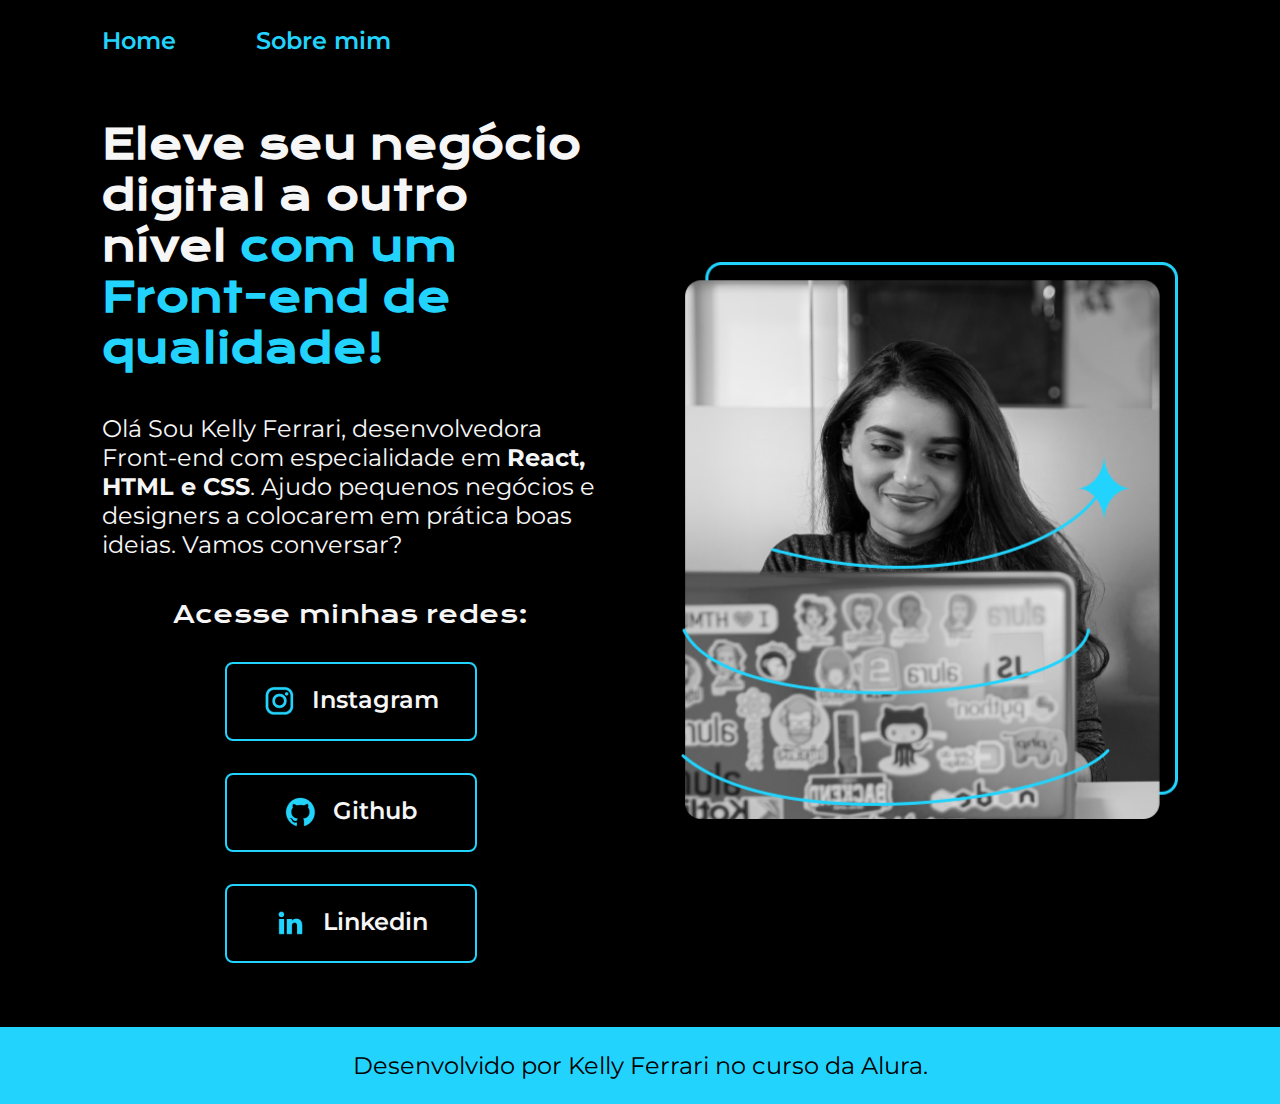
<file: index.html>
<!DOCTYPE html>
<html lang="pt-br">
<head>
    <meta charset="UTF-8">
    <meta http-equiv="X-UA-Compatible".content="IE=edge">
    <meta name="viewport" content="width=device-width,initial-scale=1.0">
    <title>Portifolio</title>
    <link rel="stylesheet" href="./styles/style.css">
</head>
<body>
    <header class="cabecalho">
        <nav class="cabecalho__menu">
            <a class="cabecalho__menu__link" href="index.html">Home</a>
            <a class="cabecalho__menu__link" href="about.html">Sobre mim</a>
        </nav>
    </header>
    <main class="apresentacao">
        <section class="apresentacao__conteudo">
            <h1 class="apresentacao__conteudo__titulo">Eleve seu negócio digital a outro nível <strong class="titulo-destaque"> com um Front-end de qualidade!</strong></h1>
            <p class="apresentacao__conteudo__texto">Olá Sou Kelly Ferrari, desenvolvedora Front-end com especialidade em <strong>React, HTML e CSS</strong>. Ajudo pequenos negócios e designers a colocarem em prática boas ideias. Vamos conversar? </p>
            <div class="apresentacao__links">
                <h2 class="apresentacao__links__subtitulo">Acesse minhas redes:</h2>
                <a class="apresentacao__links__navegacao" href="https://instagram.com/teacher_ferrari.kelly/">
                     <img src="./assets/instagram.png">
                     Instagram
                 </a>
                 <a class="apresentacao__links__navegacao" href="https://github.com/kellyforniac">
                     <img src="./assets/github.png">
                     Github
                </a>
                <a class="apresentacao__links__navegacao" href="https://linkedin.com/in/teacherkellyferrari">
                     <img src="./assets/linkedin.png">
                     Linkedin
                 </a>
            </div>
        </section>
        <img class= "apresentacao__imagem" src="Imagem.png" alt="Foto da Joana Santos programando">
    </main>
    <footer class="rodape">
        <p>Desenvolvido por Kelly Ferrari no curso da Alura.</p>
    </footer>
</body>
</html>
</file>
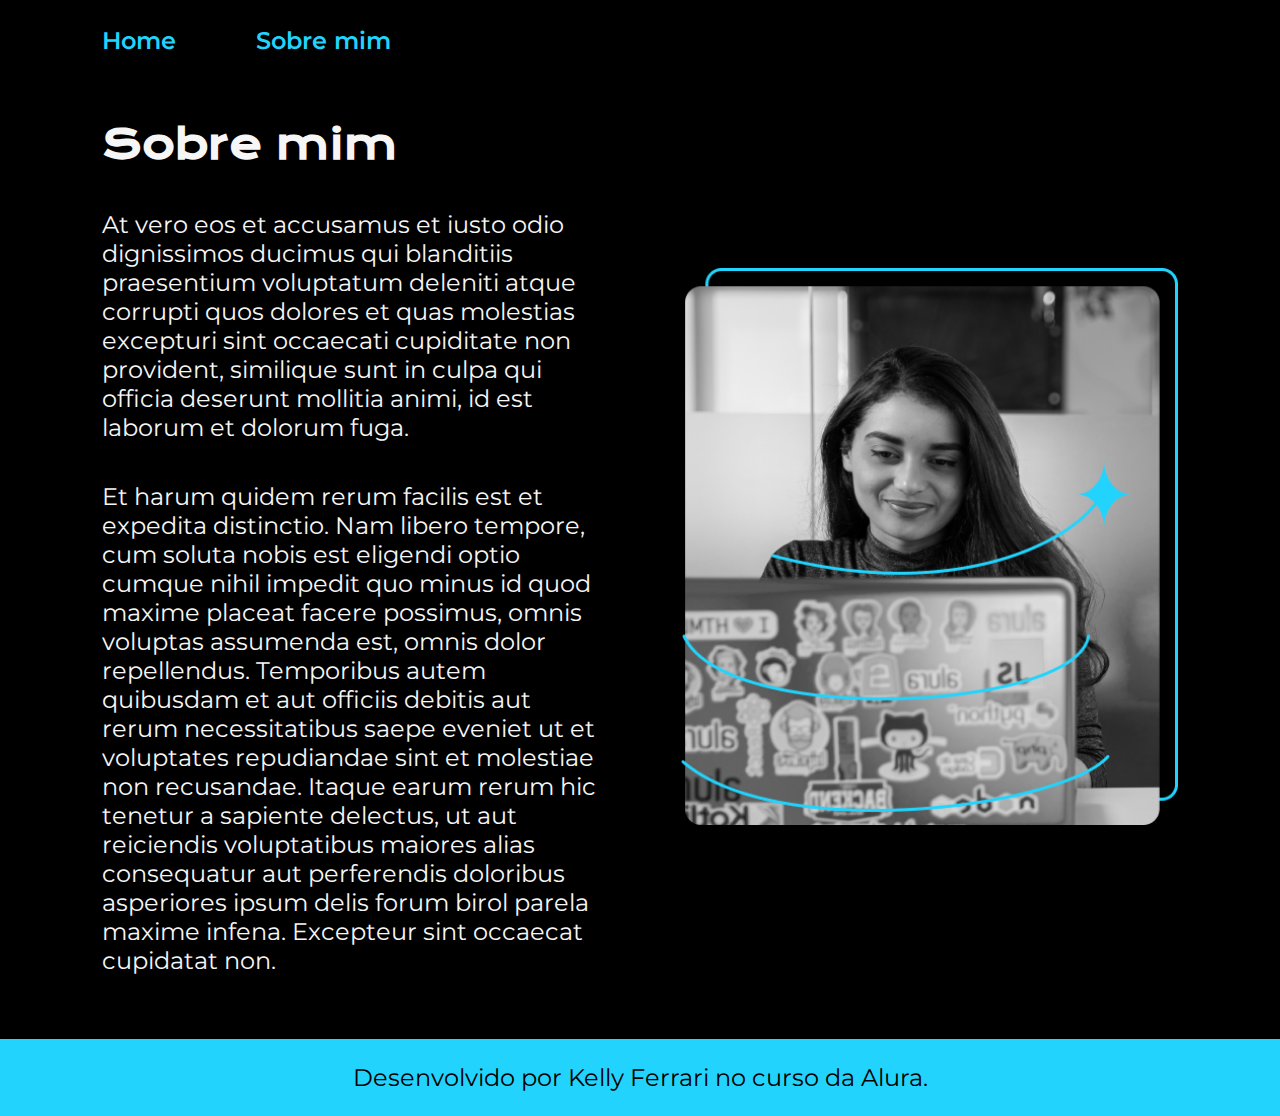
<file: about.html>
<!DOCTYPE html>
<html lang="pt-br">
<head>
    <meta charset="UTF-8">
    <meta http-equiv="X-UA-Compatible" content="IE=edge">
    <meta name="viewport" content="width=device-width, initial-scale=1.0">
    <title>Sobre mim</title>
    <link rel="stylesheet" href="./styles/style.css">
</head>
<body>
    <header class="cabecalho">
        <nav class="cabecalho__menu">
            <a class="cabecalho__menu__link" href="index.html">Home</a>
            <a class="cabecalho__menu__link" href="about.html">Sobre mim</a>
        </nav>
    </header>

    <main class="apresentacao">
        <section class="apresentacao__conteudo">
            <h1 class="apresentacao__conteudo__titulo">Sobre mim</h1>
            <p class="apresentacao__conteudo__texto">At vero eos et accusamus et iusto odio dignissimos ducimus qui blanditiis praesentium voluptatum deleniti atque corrupti quos dolores et quas molestias excepturi sint occaecati cupiditate non provident, similique sunt in culpa qui officia deserunt mollitia animi, id est laborum et dolorum fuga.</p>
            <p class="apresentacao__conteudo__texto">Et harum quidem rerum facilis est et expedita distinctio. Nam libero tempore, cum soluta nobis est eligendi optio cumque nihil impedit quo minus id quod maxime placeat facere possimus, omnis voluptas assumenda est, omnis dolor repellendus. Temporibus autem quibusdam et aut officiis debitis aut rerum necessitatibus saepe eveniet ut et voluptates repudiandae sint et molestiae non recusandae. Itaque earum rerum hic tenetur a sapiente delectus, ut aut reiciendis voluptatibus maiores alias consequatur aut perferendis doloribus asperiores ipsum delis forum birol parela maxime infena. Excepteur sint occaecat cupidatat non.</p>
        </section>
        <img class="apresentacao__imagem" src="Imagem.png" alt="Foto da Joana Santos programando">
    </main>
    
    <footer class="rodape">
        <p>Desenvolvido por Kelly Ferrari no curso da Alura.</p>
    </footer>
</body>
</html>
</file>
<file: styles/style.css>
@import urL('https://fonts.googleapis.com/css2?family=Krona+One&family=Montserrat&:wght@400;600&display=swap');

:root {
    --cor-primaria: #000000;
    --cor-secundaria: #F6F6F6;
    --cor-terciaria: #22D4FD;
    --cor-hover: #272727;

    --fonte-primaria: 'Krona One', sans-serif;
    --fonte-secundaria: 'Montserrat', sans-serif;
}

*{
    margin: 0;
    padding: 0;
}

body{
    /*.height: 100vh;*/
    box-sizing: border-box;
    background-color: var(--cor-primaria);
    color:var(--cor-secundaria);
}

.cabecalho {
    padding: 2% 0% 0% 8%;
}

.cabecalho__menu {
    display: flex;
    gap: 80px;
}

.cabecalho__menu__link {
    font-family: var(--fonte-secundaria);
    font-size: 1.5rem;
    font-weight: 600;
    color: var(--cor-terciaria);
    text-decoration: none;
}

.apresentacao {
    padding: 5% 8%;
    display: flex;
    align-items: center;
    justify-content: space-between;
    gap: 82px;
}

.apresentacao__conteudo {
    width: 50%;
    display: flex;
    flex-direction: column;
    gap: 40px;
}

.apresentacao__conteudo__titulo {
    font-size: 2.5rem;
    font-family: var(--fonte-primaria);
}

.titulo-destaque {
    color: var(--cor-terciaria);
}

.apresentacao__conteudo__texto {
    font-size: 1.5rem;
    font-family: var(--fonte-secundaria);
}

.apresentacao__links {
    display: flex;
    flex-direction: column;
    justify-content: space-between;
    align-items: center;
    gap: 32px;
}

.apresentacao__links__subtitulo {
    font-family: var(--fonte-primaria);
    font-weight: 400;
    font-size: 1.5rem;
}

.apresentacao__links__navegacao {
    /*background-color: #22D4FD; */
    display: flex;
    justify-content: center;
    gap: 16px;
    border: 2px solid var(--cor-terciaria);
    width: 50%;
    text-align: center;
    border-radius: 8px;
    font-size: 1.5rem;
    font-weight: 600;
    padding: 21.5px 0;
    text-decoration: none;
    color: var(--cor-secundaria);
    font-family: var(--fonte-secundaria);
}

.apresentacao__links__link:hover {
    background-color: var(--cor-hover);
}

.apresentacao__imagem {
    width: 50%;
}

.rodape {
    padding: 24px;
    color: var(--cor-primaria);
    background-color: var(--cor-terciaria);
    text-align: center;
    font-family: var(--fonte-secundaria);
    font-size: 1.5rem;
    font-weight: 400;
}

@media (max-width:1200px) {
    .cabecalho {
        padding: 10%;
    }

    .cabecalho__menu {
        justify-content: center;
    }

    .apresentacao {
        flex-direction: column-reverse;
        padding: 5%;
    }

    .apresentacao__conteudo {
        width: auto;
    }
}
</file>
